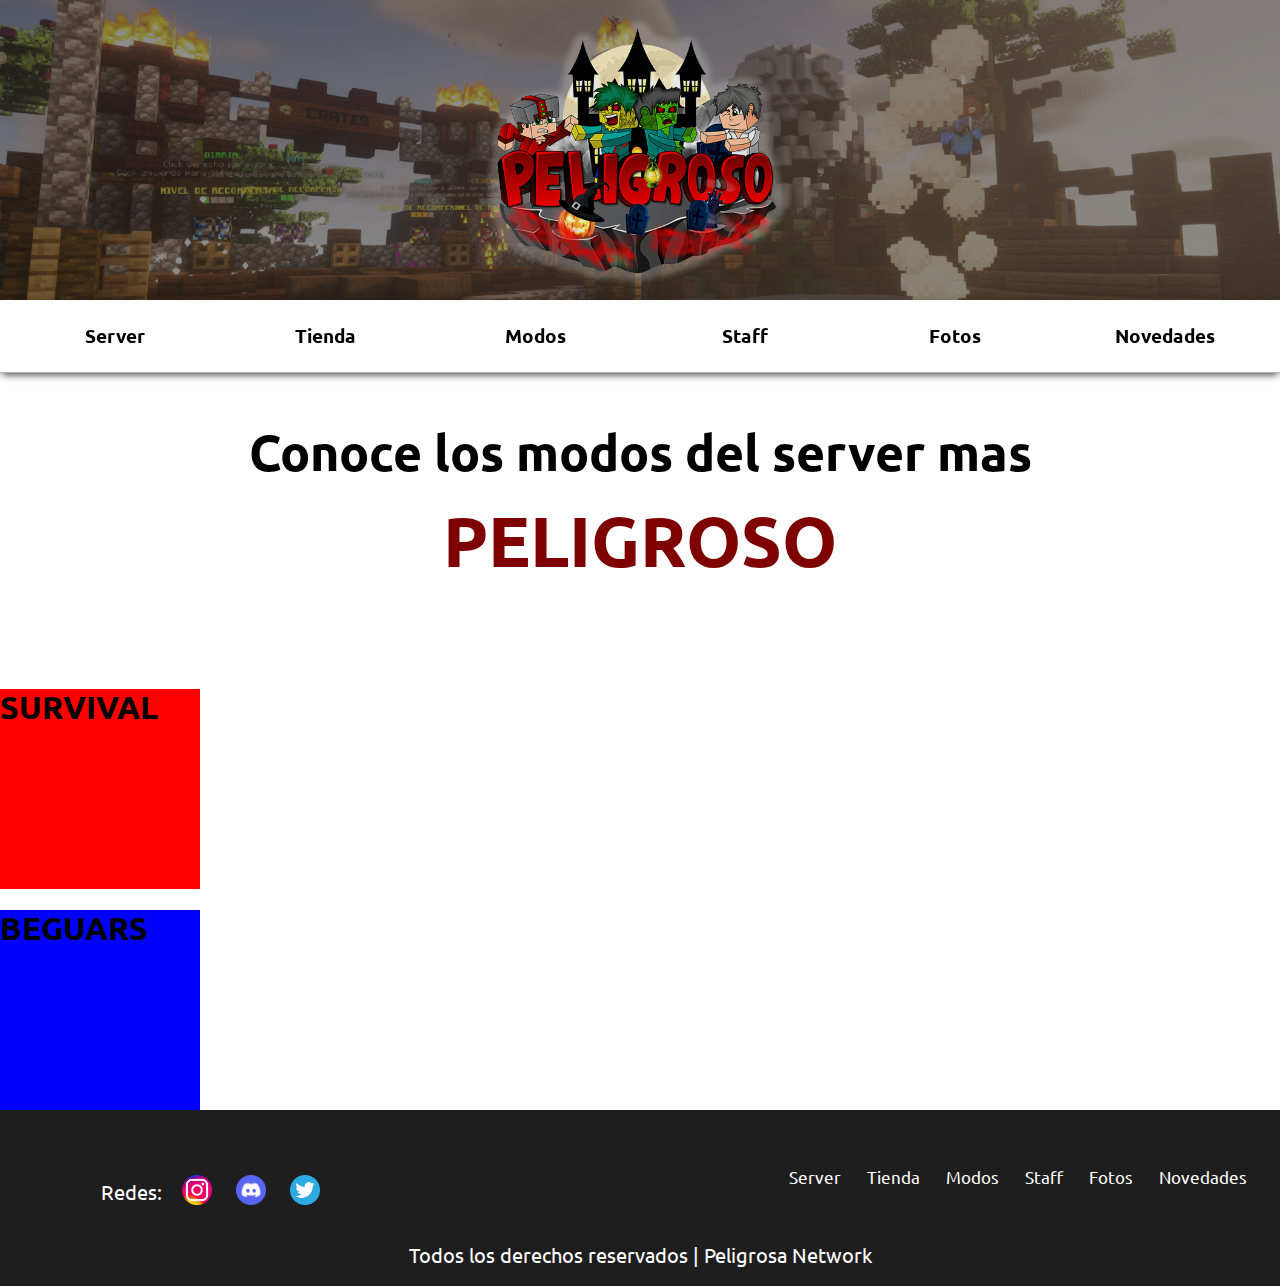
<file: modos.html>
<!DOCTYPE html>
<html lang="en">
<head>
    <meta charset="UTF-8">
    <meta http-equiv="X-UA-Compatible" content="IE=edge">
    <meta name="viewport" content="width=device-width, initial-scale=1.0">
    <title>Modos</title>
    <link href="https://fonts.googleapis.com/css2?family=Open+Sans+Condensed:wght@300;700&display=swap"
	rel="stylesheet"><!--font-family: 'Open Sans Condensed', sans-serif;-->
	<link href="https://fonts.googleapis.com/css2?family=Encode+Sans:wght@100;200;300;400;500;600;700;800;900&display=swap"
	rel="stylesheet"><!--font-family: 'Encode Sans', sans-serif;-->
	<link href="https://fonts.googleapis.com/css2?family=Ubuntu:wght@300;400;700&display=swap" rel="stylesheet">
	<!--font-family: 'Ubuntu', sans-serif;-->
	<link rel="stylesheet" type="text/css" href="css/normalize.css">
	<link rel="stylesheet" type="text/css" href="css/styles.css">
	<link rel="stylesheet" type="text/css" href="css/modos.css">
</head>
<body>
    <header>
		<div class="contenedor-header">
			<img src="img/logo3.png" alt="logo" class="logo">
		</div>	
	</header>
	<nav class="navegacion-principal">
		<a href="index.html"><p>Server</p></a>
		<a href="tienda.html"><p>Tienda</p></a>
		<a href="modos.html"><p>Modos</p></a>
		<a href="staff.html"><p>Staff</p></a>
		<a href="index.html#galeria"><p>Fotos</p></a>
		<a href="novedades.html"><p>Novedades</p></a>
	</nav>
	<div class="titulo-inicial">
		<h1>Conoce los modos del server mas</h1>
		<h2>PELIGROSO</h2>
	</div>


	<div class="div-1">
		<h1>SURVIVAL</h1>
		<p class="info"></p>
	</div>
	<div class="div-2">
		<h1>BEGUARS</h1>
	</div>

	<!--addEventListener("mouseover", function(e){-->

    <footer class="footer">
		<div class="footer-container">
			<div class="redes">
				<p>Redes:</p>
				<div class="redes-links">
					<a target="_blank" class="instagram" href="https://www.instagram.com/peligrosanetwork/?hl=es-la"><img class="icono-chico" src="img/iconos/instagram.png" alt="icono-instagram"></a>
					<a target="_blank" class="discord" href="https://discord.gg/YvnfZVbzTF"><img class="icono-chico" src="img/iconos/discord.png" alt="icono-discord"></a>
					<a target="_blank" class="twitter" href="#"><img class="icono-chico" src="img/iconos/twiter.png" alt="icono.twitter"></a>
				</div>
			</div>
			<div class="nav-footer">
				<a href="index.html"><p>Server</p></a>
				<a href="tienda.html"><p>Tienda</p></a>
				<a href="modos.html"><p>Modos</p></a>
				<a href="staff.html"><p>Staff</p></a>
				<a href="index.html#galeria"><p>Fotos</p></a>
				<a href="novedades.html"><p>Novedades</p></a>
			</div>
		</div>
		<p>Todos los derechos reservados | Peligrosa Network</p>
	</footer>
</body>
</html>
</file>
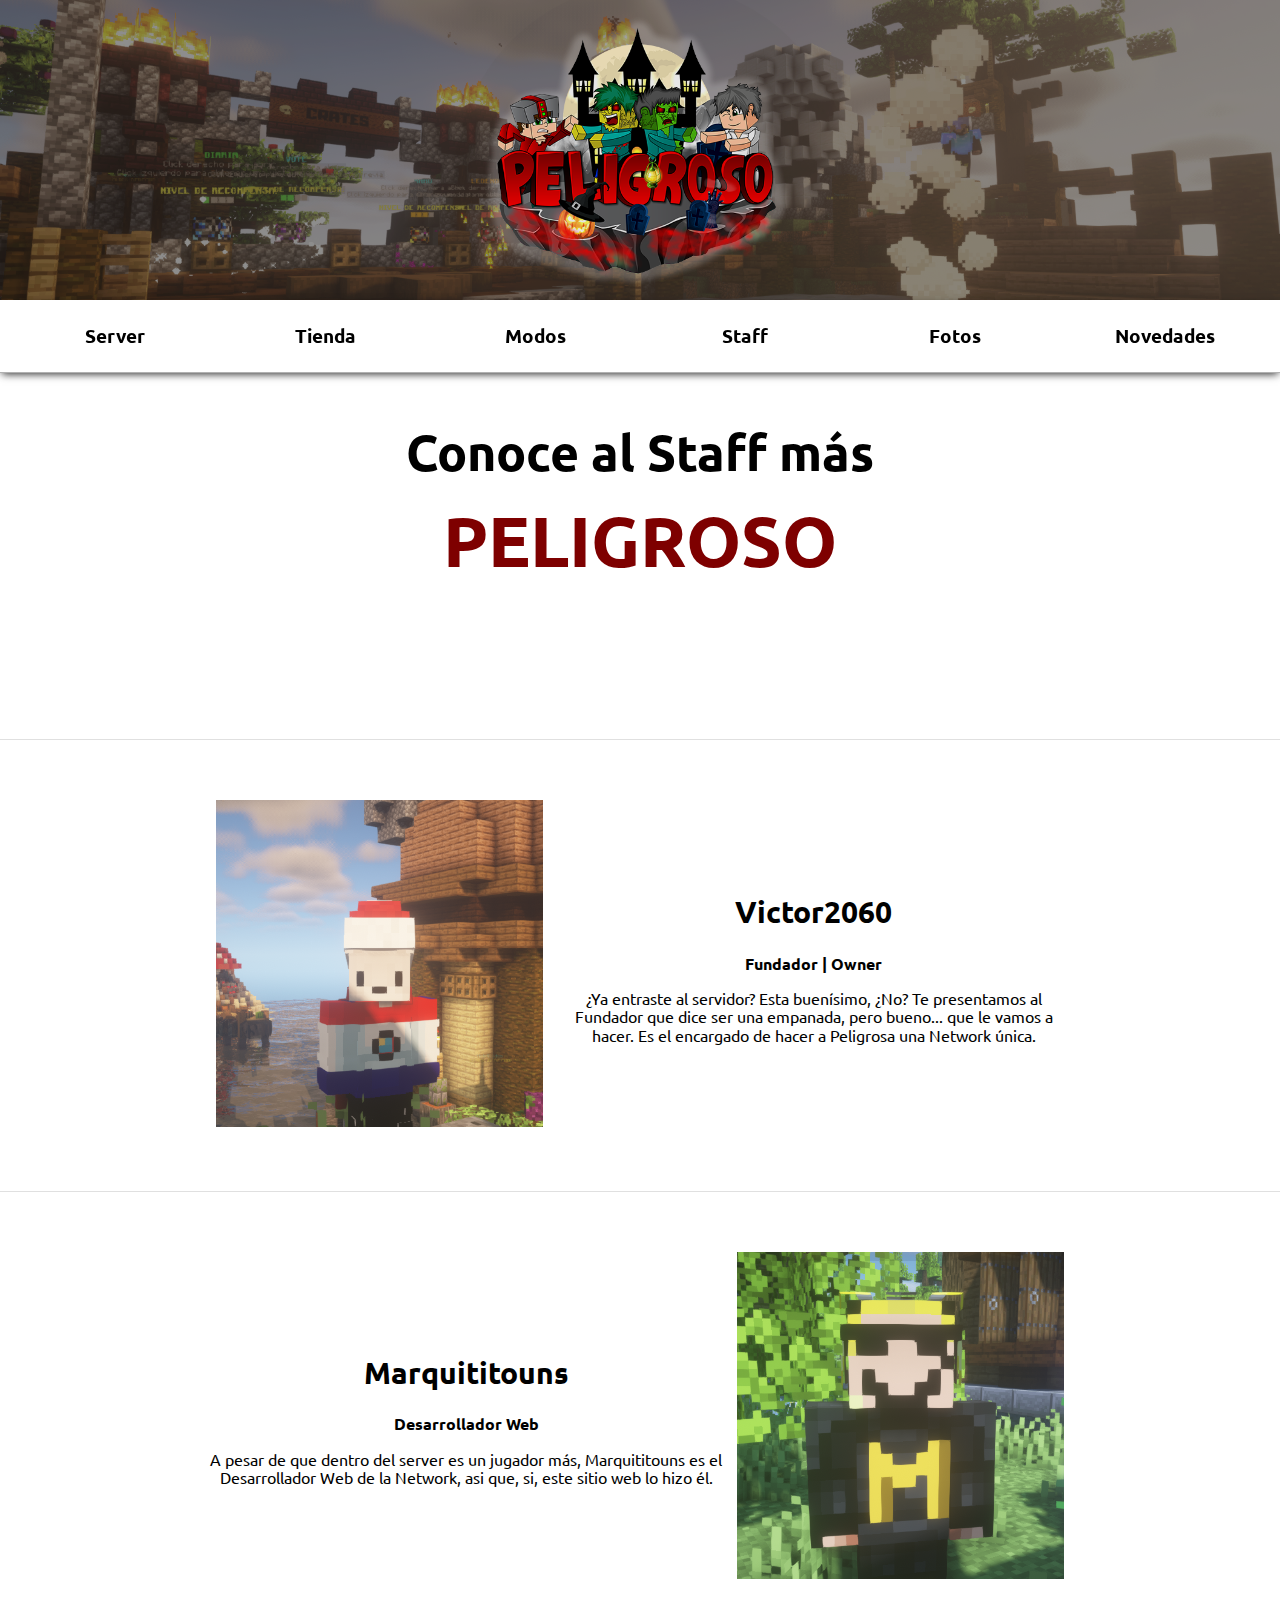
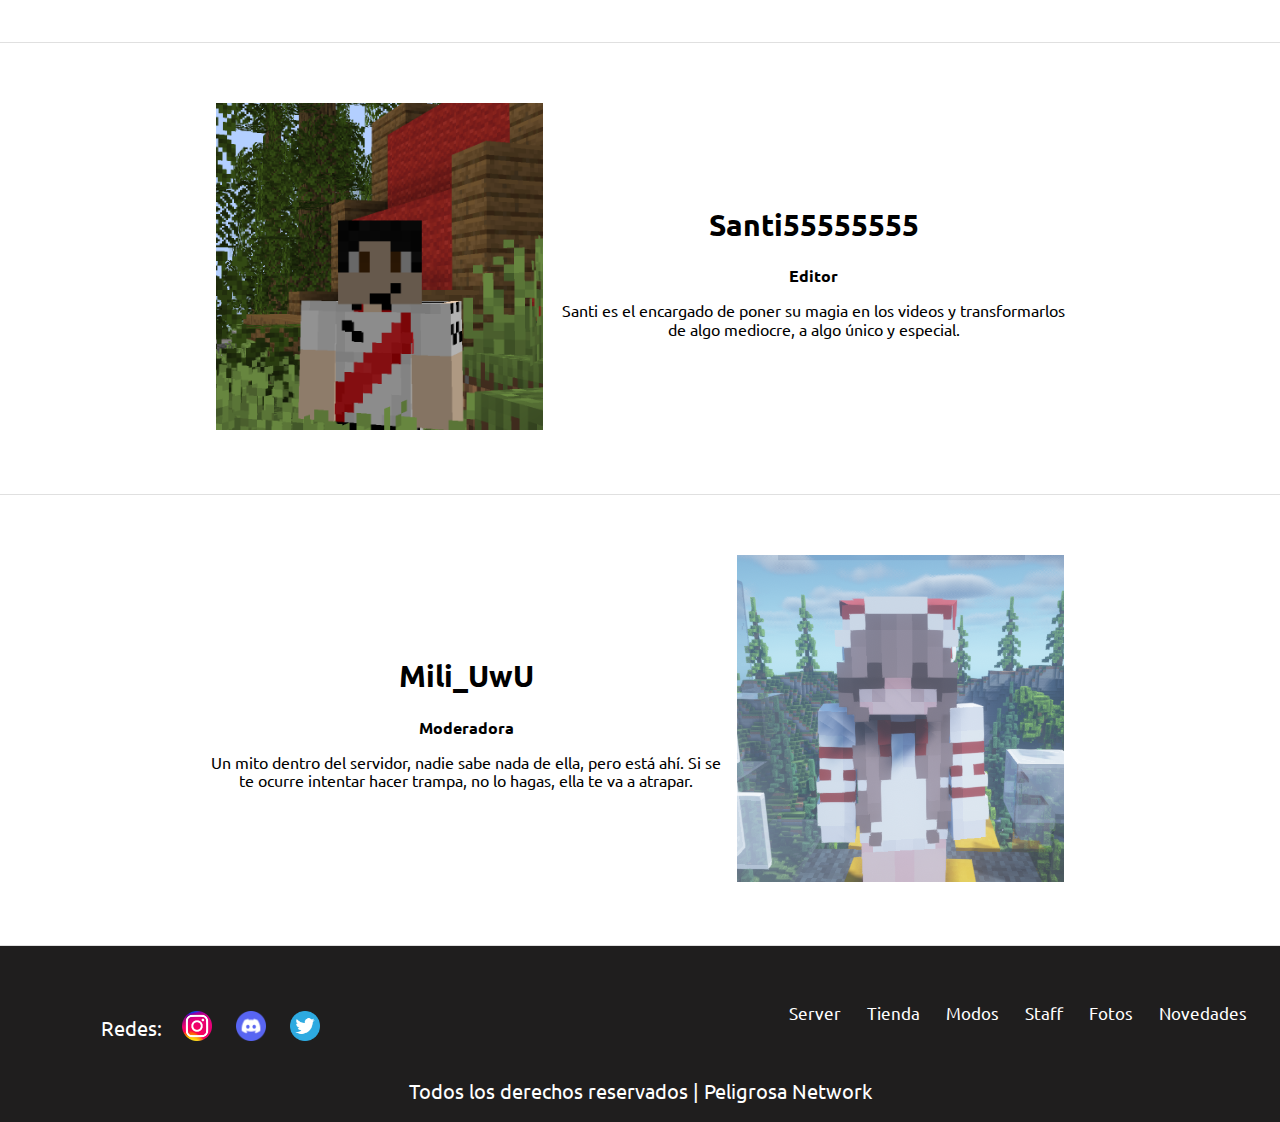
<file: staff.html>
<!DOCTYPE html>
<html lang="en">

<head>
	<meta charset="UTF-8">
	<meta http-equiv="X-UA-Compatible" content="IE=edge">
	<meta name="viewport" content="width=device-width, initial-scale=1.0">
	<title>Staff</title>
	<link href="https://fonts.googleapis.com/css2?family=Open+Sans+Condensed:wght@300;700&display=swap"
		rel="stylesheet">
	<!--font-family: 'Open Sans Condensed', sans-serif;-->
	<link
		href="https://fonts.googleapis.com/css2?family=Encode+Sans:wght@100;200;300;400;500;600;700;800;900&display=swap"
		rel="stylesheet">
	<!--font-family: 'Encode Sans', sans-serif;-->
	<link href="https://fonts.googleapis.com/css2?family=Ubuntu:wght@300;400;700&display=swap" rel="stylesheet">
	<!--font-family: 'Ubuntu', sans-serif;-->
	<link rel="stylesheet" type="text/css" href="css/normalize.css">
	<link rel="stylesheet" type="text/css" href="css/styles.css">
	<link rel="stylesheet" type="text/css" href="css/staff.css">
</head>

<body>
	<header>
		<div class="contenedor-header">
			<img src="img/logo3.png" alt="logo" class="logo">
		</div>
	</header>
	<nav class="navegacion-principal">
		<a href="index.html"><p>Server</p></a>
		<a href="tienda.html"><p>Tienda</p></a>
		<a href="modos.html"><p>Modos</p></a>
		<a href="staff.html"><p>Staff</p></a>
		<a href="index.html#galeria"><p>Fotos</p></a>
		<a href="novedades.html"><p>Novedades</p></a>
	</nav>
	<div class="titulo-inicial">
		<h1>Conoce al Staff más</h1>
		<h2>PELIGROSO</h2>
	</div>

	<section id="staff-1" class="staff-container">
		<div class="integrante izq">
			<div class="integrante__foto">
				<img src="img/staff/victor.png" alt="imagen integrante del staff">
			</div>
			<div class="integrante__info">
				<h2 class="integrante__info--nombre">Victor2060</h2>
				<p class="integrante__info--puesto">Fundador | Owner</p>
				<p class="integrante__info--desc">¿Ya entraste al servidor? Esta buenísimo, ¿No?
					Te presentamos al Fundador que dice ser una empanada, pero bueno... que le vamos a hacer.
					Es el encargado de hacer a Peligrosa una Network única.
				</p>
			</div>
		</div>
	</section>
	<section id="staff-2" class="staff-container">
		<div class="integrante der">
			<div class="integrante__foto">
				<img src="img/staff/marquititouns.png" alt="imagen integrante del staff">
			</div>
			<div class="integrante__info">
				<h2 class="integrante__info--nombre">Marquititouns</h2>
				<p class="integrante__info--puesto">Desarrollador Web</p>
				<p class="integrante__info--desc">A pesar de que dentro del server es un jugador más, Marquititouns es
					el Desarrollador Web de la Network, asi que, si, este sitio web lo hizo él.
				</p>
			</div>
		</div>
	</section>
	<section id="staff-3" class="staff-container">
		<div class="integrante izq">
			<div class="integrante__foto">
				<img src="img/staff/santi.png" alt="imagen integrante del staff">
			</div>
			<div class="integrante__info">
				<h2 class="integrante__info--nombre">Santi55555555</h2>
				<p class="integrante__info--puesto">Editor</p>
				<p class="integrante__info--desc">Santi es el encargado de poner su magia en los videos
					y transformarlos de algo mediocre, a algo único y especial.
				</p>
			</div>
		</div>
	</section>
	<section id="staff-4" class="staff-container">
		<div class="integrante der">
			<div class="integrante__foto">
				<img src="img/staff/mili.png" alt="imagen integrante del staff">
			</div>
			<div class="integrante__info">
				<h2 class="integrante__info--nombre">Mili_UwU</h2>
				<p class="integrante__info--puesto">Moderadora</p>
				<p class="integrante__info--desc">Un mito dentro del servidor, nadie sabe nada de ella, pero está ahí.
					Si se te ocurre intentar hacer trampa, no lo hagas, ella te va a atrapar.
				</p>
			</div>
		</div>
	</section>
	
	<footer class="footer">
		<div class="footer-container">
			<div class="redes">
				<p>Redes:</p>
				<div class="redes-links">
					<a target="_blank" class="instagram"
						href="https://www.instagram.com/peligrosanetwork/?hl=es-la"><img class="icono-chico"
							src="img/iconos/instagram.png" alt="icono-instagram"></a>
					<a target="_blank" class="discord" href="https://discord.gg/YvnfZVbzTF"><img class="icono-chico"
							src="img/iconos/discord.png" alt="icono-discord"></a>
					<a target="_blank" class="twitter" href="#"><img class="icono-chico" src="img/iconos/twiter.png"
							alt="icono.twitter"></a>
				</div>
			</div>
			<div class="nav-footer">
				<a href="index.html"><p>Server</p></a>
				<a href="tienda.html"><p>Tienda</p></a>
				<a href="modos.html"><p>Modos</p></a>
				<a href="staff.html"><p>Staff</p></a>
				<a href="index.html#galeria"><p>Fotos</p></a>
				<a href="novedades.html"><p>Novedades</p></a>
			</div>
		</div>
		<p>Todos los derechos reservados | Peligrosa Network</p>
	</footer>
</body>

</html>
</file>
<file: css/styles.css>
html{
    font-size: 62.5%;
    box-sizing: border-box;
}
*, *:before, *:after{
    box-sizing: inherit;
}

body{
    margin: 0;font-family: 'Ubuntu', sans-serif;
    font-weight: 700;
    font-size: 16px; /*1rem = 10px*/
}

/*GLOBALES*/
img{
    max-width: 100%;
}

.contenedor-header{
    height: 300px;
    background-image: url('../img/hero3.png');
    background-size: cover;
    background-position: center center;
    filter: brightness(.9);
    width: 100%;
    display: flex;
    justify-content: center;
}
.logo{
    height: 310px;
    /* margin-top: 10px; */
}

.navegacion-principal{
    width: 100%;
    display: flex;
    flex-direction: column;
    justify-content: space-around;
    align-items: center;
    border-bottom: 1px solid rgb(177, 177, 177);
    top: 0;
    background-color: #fff;
    -webkit-box-shadow: 0px 3px 8px -2px rgba(0,0,0,0.85);
    -moz-box-shadow: 0px 3px 8px -2px rgba(0,0,0,0.85);
    box-shadow: 0px 3px 8px -2px rgba(0,0,0,0.85);
}
@media (min-width: 768px){
    .navegacion-principal{
        padding: 1rem;
        flex-direction: row;
        position: sticky;
    }
}
a{
    text-decoration: none;
    width: 100%;
    text-align: center;
    border-bottom: 1px solid rgba(17, 17, 17, 0.267);
}
a:nth-last-child(){
    border-bottom: none;
}
@media (min-width: 768px){
    a{
        border-radius: 10px;
        border-bottom: none;
    }
}
.navegacion-principal a:focus{
    background-color: rgb(224, 224, 224);
    border-radius: 0;
}   
a p{
    margin: 0;
    padding-top: 1.5rem;
    padding-bottom: 1.5rem;
    color: black;
    font-size: 1.9rem;
}


@media (min-width: 768px){
    .navegacion-principal a:hover{
        background-color: rgb(224, 224, 224);
        /* outline: 1px solid black; */
    }
} 

.titulo-inicial{
    margin-top: 5rem;
    margin-bottom: 5rem;
    text-align: center;
    display: flex;
    flex-direction: column;
    align-items: center;
}
.titulo-inicial h1{
    margin: 0;
    font-size: 3.8rem;
    max-width: 90%;;
    
}
@media (min-width: 768px){
    .titulo-inicial h1{
        margin: 0;
        font-size: 5rem;
    }
}
.titulo-inicial h2{
    font-size: 5rem;
    color: #7e0000;
    margin-top: 2rem;
    max-width: 90%;
}
@media (min-width: 768px){
    .titulo-inicial h2{
        font-size: 7rem;
    }
}


.info-server{
    width: 100%;
    background-color: rgb(54, 54, 54);
}
.contenedor-info{
    width: 90%;
    display: flex;
    flex-direction: column;
    margin: auto;
    text-align: center;
    color: #fff;
    align-items: center;
}
.contenedor-info .imagen{
    padding: 2rem 0 2rem 2rem;
}
.info p{
    font-size: 1.5rem;
    font-weight: 400;
    line-height: 1.8;
}
.ip span,
.version span{
    font-weight: 700;
}


@media (min-width: 768px){
    .contenedor-info{
        width: 100%;
        display:grid;
        grid-template-columns: repeat(2,1fr);
        align-items: center;
        column-gap: 1rem;
    }
    .info{
        padding: 1rem;
    }
    .info p{
        margin: 0;
    }
}
@media (min-width: 992px){
    .contenedor-info{
        width: 90%;
    }
    .info h1{
        font-size: 4rem;
    }
    .info p{
        font-size: 1.7rem;
    }
}
.footer{
    background-color: rgb(31, 30, 30);
    color: #fff;
    text-align: center;
}
.footer p{
    margin: 0;
    padding: 2rem 0;
    font-size: 2rem;
    font-weight: 400;
}
.redes{
    border-bottom: 1px solid rgb(224, 224, 224);
    width: 50%;
    margin: 0 auto;
    padding-bottom: 2rem;
}


.redes a{
    border-radius: 50%;
    width: 3rem;
}
.instagram{
    margin-right: 2rem;
}

.twitter{
    margin-left: 2rem;
}
.redes a:nth-last-child(){
    margin-right: 0;
}

.icono-chico{
    width: 3rem;
    margin: 0 auto;
}
.nav-footer a p{
    margin: 2rem 0;
    padding: .3rem;
    font-size: 2rem;
    font-weight: 400;
    color: #fff;
}
.nav-footer p:hover{
    color: rgb(116, 116, 116);
}  

@media (min-width: 768px){
    .redes{
        padding: 5rem 0 0 2rem;
        display: flex;
        align-items: center;
        border-bottom: none;
    }
    .redes p{
        margin-right: 2rem;
    }
    .footer-container{
        display: flex;
        align-items: center;
        justify-content: space-between;
        padding-right: 3rem;
    }
    
    .nav-footer{
        display: flex;
        padding-top: 2rem;
        column-gap: 2rem;
    }
    .nav-footer a p{
        margin: 0;
        padding: .3rem;
        font-size: 1.7rem;
        font-weight: 400;
        color: #fff;
    }
    .nav-footer p:hover{
        color: rgb(116, 116, 116);
    }  
}
</file>
<file: css/modos.css>
.div-1{
    width: 20rem;
    height: 20rem;
    background-color: red;
}
.div-2{
    width: 20rem;
    height: 20rem;
    background-color: blue;
}

.div-1:hover ~ .div-2{
    background-color: palegoldenrod;
}
</file>
<file: css/staff.css>
.staff-container{
    padding: 5rem 2rem;
    text-align: center;
    border-bottom: 1px solid rgb(224, 224, 224);
}

/* #staff-1{
    background-color: rgb(54, 54, 54);
}
#staff-2{
    background-color: rgb(177, 177, 177);
} */
.integrante__foto{
    padding: 1rem;
}
.integrante__foto img{
    width: 100%;
}
.integrante__info--desc{
    font-weight: 400;
}
#staff-1{
    border-top: 1px solid rgb(224, 224, 224);
    margin-top: 10rem;
}

@media (min-width: 768px){
    
    .integrante{
        width: 70%;
        display: grid;
        margin: 0 auto;
        align-items: center;
    }
    .izq{
        grid-template-columns: 2fr 3fr;
    }
    .der{
        grid-template-columns: 3fr 2fr;
    }
    .der .integrante__info{
        grid-column: 1 / 2;
        grid-row: 1/2;
    }
    .der .integrante__foto{
        grid-column: 2 / 3;
        grid-row: 1/2;
    }
    
    .integrante__info--nombre{
        font-size: 3rem;
    }

}
</file>
